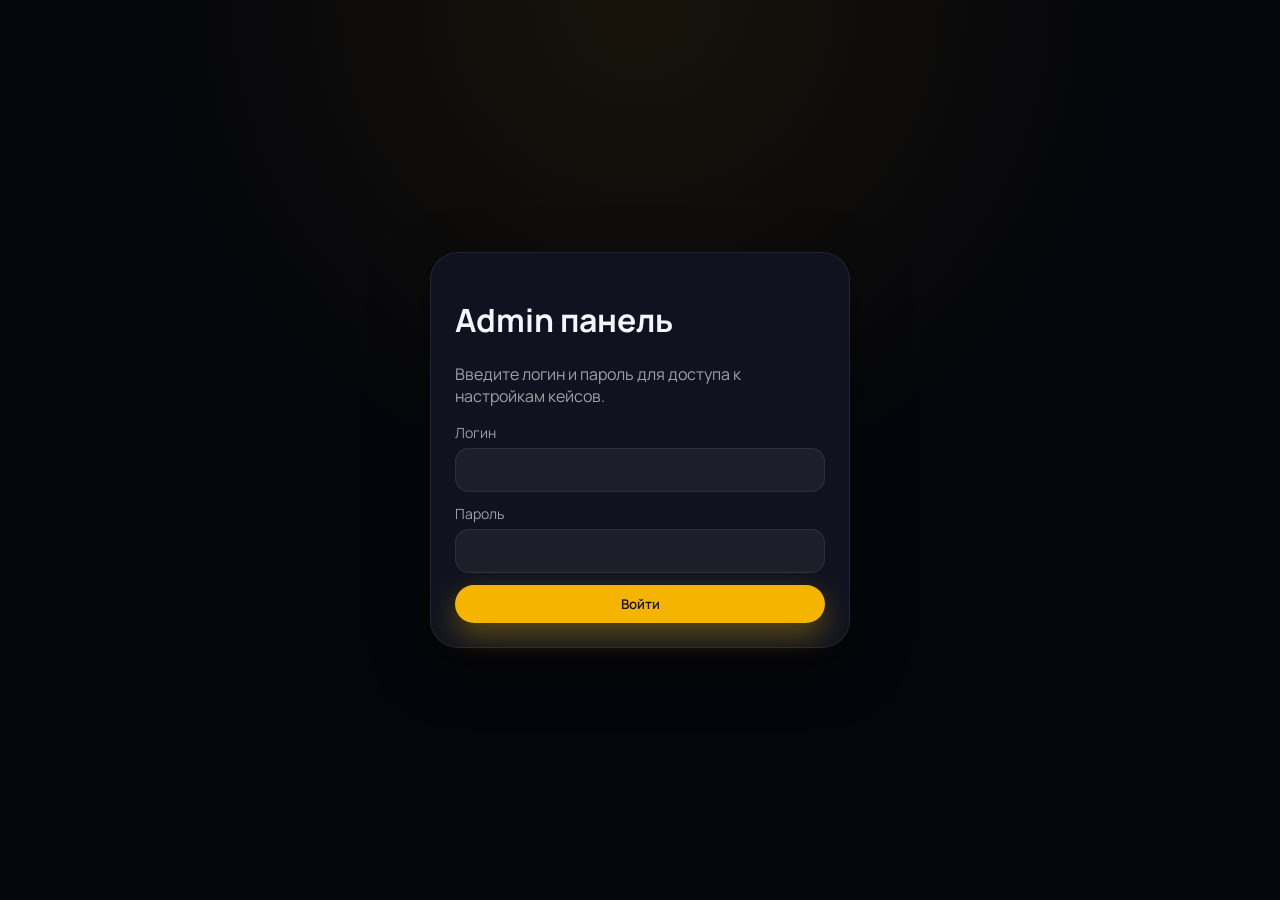
<file: admin.html>
<!DOCTYPE html>
<html lang="ru">
<head>
  <meta charset="UTF-8" />
  <meta name="viewport" content="width=device-width, initial-scale=1.0" />
  <title>SkinHouse — Admin</title>
  <link rel="preconnect" href="https://fonts.googleapis.com">
  <link rel="preconnect" href="https://fonts.gstatic.com" crossorigin>
  <link href="https://fonts.googleapis.com/css2?family=Manrope:wght@400;500;600;700&display=swap" rel="stylesheet">
  <link rel="stylesheet" href="styles.css" />
</head>
<body data-page="admin">
  <div class="admin-shell">
    <div class="admin-card" id="adminLogin">
      <h1>Admin панель</h1>
      <p class="muted">Введите логин и пароль для доступа к настройкам кейсов.</p>
      <form id="adminLoginForm" class="modal-form">
        <label>Логин<input type="text" id="adminLoginInput" required /></label>
        <label>Пароль<input type="password" id="adminPasswordInput" required /></label>
        <button class="btn primary" type="submit">Войти</button>
      </form>
    </div>

    <div class="admin-dashboard hidden" id="adminDashboard">
      <header>
        <div>
          <h1>Управление кейсами</h1>
          <p class="muted">Настраивайте шансы, цены и состав дропа. Изменения сразу применяются на сайте.</p>
        </div>
        <div class="admin-actions">
          <button class="btn ghost" id="refreshCatalog">Обновить цены из каталога</button>
          <button class="btn secondary" id="adminLogout">Выйти</button>
        </div>
      </header>

      <section class="admin-grid">
        <aside>
          <label>Выберите кейс
            <select id="adminCaseSelect"></select>
          </label>
          <label>Название<input type="text" id="adminCaseName" /></label>
          <label>Цена<input type="number" id="adminCasePrice" min="1" step="1" /></label>
          <label>XP за открытие<input type="number" id="adminCaseXp" min="1" step="1" /></label>
          <label>Частота выпадений
            <select id="adminCaseFrequency">
              <option value="balanced">Сбалансированный</option>
              <option value="fast">Частый</option>
              <option value="rare">Редкий</option>
            </select>
          </label>
          <label>Описание<textarea id="adminCaseDescription"></textarea></label>
          <button class="btn primary" id="saveCase">Сохранить изменения</button>
        </aside>
        <div class="admin-drops">
          <div class="admin-drops-head">
            <h3>Дроп кейса</h3>
            <button class="btn ghost" id="addDropBtn">Добавить скин</button>
          </div>
          <div class="admin-drop-list" id="adminDropList"></div>
        </div>
      </section>

      <section class="admin-catalog" id="catalogPanel">
        <header>
          <h3>Каталог CS2</h3>
          <input type="search" id="catalogSearch" placeholder="Поиск по оружию или названию" />
        </header>
        <div class="catalog-grid" id="catalogGrid"></div>
      </section>
    </div>
  </div>

  <div class="toast-container" id="toastContainer"></div>
  <script src="script.js"></script>
</body>
</html>
</file>
<file: styles.css>
:root {
  --bg: #05060b;
  --card: #10131f;
  --card-muted: #0d1018;
  --border: rgba(255, 255, 255, 0.08);
  --text: #f5f5ff;
  --muted: rgba(255, 255, 255, 0.6);
  --primary: #f4b400;
  --primary-dark: #d99a00;
  --accent: #6c63ff;
  --success: #32d296;
  --error: #ff5f6d;
  --shadow: 0 20px 60px rgba(0, 0, 0, 0.35);
}

* {
  box-sizing: border-box;
}

body {
  margin: 0;
  font-family: 'Manrope', 'Inter', sans-serif;
  background: radial-gradient(circle at top, rgba(108, 99, 255, 0.15), transparent 45%), var(--bg);
  color: var(--text);
  min-height: 100vh;
}

.muted {
  color: var(--muted);
}

a {
  color: inherit;
  text-decoration: none;
}

img {
  max-width: 100%;
  display: block;
}

.app-shell {
  width: min(1200px, 100% - 40px);
  margin: 0 auto;
  padding: 32px 0 64px;
}

.app-header {
  display: flex;
  align-items: center;
  justify-content: space-between;
  gap: 24px;
  padding: 16px 0 32px;
}

.logo {
  font-weight: 700;
  font-size: 20px;
  letter-spacing: 0.12em;
}

.eyebrow {
  text-transform: uppercase;
  letter-spacing: 0.3em;
  font-size: 12px;
  color: var(--muted);
}

.logo span {
  color: var(--primary);
}

.main-nav {
  display: flex;
  gap: 12px;
  flex: 1;
}

.main-nav a {
  padding: 10px 14px;
  border-radius: 999px;
  font-weight: 500;
  color: var(--muted);
  transition: background 0.2s;
}

.main-nav a.active,
.main-nav a:hover {
  color: var(--text);
  background: rgba(255, 255, 255, 0.08);
}

.header-actions {
  display: flex;
  align-items: center;
  gap: 12px;
}

.balance-chip {
  display: flex;
  align-items: center;
  gap: 12px;
  padding: 10px 16px;
  border-radius: 999px;
  background: rgba(255, 255, 255, 0.05);
  border: 1px solid var(--border);
}

.balance-chip strong {
  font-size: 16px;
}

.btn {
  border: none;
  border-radius: 999px;
  padding: 10px 20px;
  font-weight: 600;
  cursor: pointer;
  font-family: inherit;
  transition: transform 0.2s, box-shadow 0.2s;
}

.btn.primary {
  background: var(--primary);
  color: #111;
  box-shadow: 0 12px 30px rgba(244, 180, 0, 0.35);
}

.btn.primary:hover {
  background: var(--primary-dark);
}

.btn.secondary {
  background: rgba(255, 255, 255, 0.12);
  color: var(--text);
}

.btn.ghost {
  background: transparent;
  color: var(--text);
  border: 1px solid var(--border);
}

.btn:disabled {
  opacity: 0.4;
  pointer-events: none;
}

.hidden {
  display: none !important;
}

.icon-btn {
  border: none;
  width: 44px;
  height: 44px;
  border-radius: 50%;
  background: rgba(255, 255, 255, 0.08);
  color: var(--text);
  font-size: 20px;
  cursor: pointer;
  display: grid;
  place-items: center;
}

.icon-logout::before {
  content: '\21aa';
}

.user-chip {
  display: flex;
  align-items: center;
  gap: 10px;
  padding: 6px 14px;
  border-radius: 999px;
  border: 1px solid var(--border);
  background: rgba(255, 255, 255, 0.04);
  cursor: pointer;
}

.user-chip img {
  width: 36px;
  height: 36px;
  border-radius: 50%;
}

.hero {
  display: grid;
  grid-template-columns: repeat(auto-fit, minmax(260px, 1fr));
  gap: 32px;
  padding: 32px 0 48px;
}

.hero.compact {
  grid-template-columns: 1fr;
}

.hero-card,
.panel,
.case-grid-wrapper,
.live-feed-panel,
.profile-hero,
.inventory-panel,
.upgrade-panel,
.drop-panel,
.admin-card,
.admin-dashboard header,
.admin-grid,
.admin-catalog {
  background: var(--card);
  border: 1px solid var(--border);
  border-radius: 28px;
  padding: 24px;
  box-shadow: var(--shadow);
}

.hero-card .progress {
  width: 100%;
  height: 12px;
  background: rgba(255, 255, 255, 0.08);
  border-radius: 999px;
  overflow: hidden;
}

.progress span {
  display: block;
  height: 100%;
  background: var(--primary);
  border-radius: inherit;
  transition: width 0.4s ease;
}

.hero-stats {
  display: grid;
  grid-template-columns: repeat(3, minmax(0, 1fr));
  gap: 12px;
}

.section-head {
  display: flex;
  align-items: center;
  justify-content: space-between;
  gap: 16px;
}

.filters,
.inventory-tabs,
.modal-tabs {
  display: flex;
  gap: 8px;
  flex-wrap: wrap;
}

.chip {
  padding: 8px 18px;
  border-radius: 999px;
  border: 1px solid var(--border);
  background: transparent;
  color: var(--muted);
  cursor: pointer;
  font-weight: 600;
}

.chip.active,
.chip:hover {
  background: rgba(255, 255, 255, 0.08);
  color: var(--text);
}

.case-grid {
  display: grid;
  grid-template-columns: repeat(auto-fit, minmax(280px, 1fr));
  gap: 20px;
  margin-top: 24px;
}

.case-card {
  display: flex;
  flex-direction: column;
  gap: 12px;
  background: var(--card-muted);
  border-radius: 24px;
  padding: 18px;
  border: 1px solid var(--border);
  overflow: hidden;
}

.case-card img {
  width: 100%;
  height: 180px;
  object-fit: cover;
  border-radius: 20px;
}

.case-meta-line {
  display: flex;
  justify-content: space-between;
  color: var(--muted);
}

.case-actions {
  display: flex;
  gap: 10px;
}

.live-feed {
  display: flex;
  flex-direction: column;
  gap: 12px;
  max-height: 320px;
  overflow: auto;
  margin-top: 16px;
}

.live-row {
  display: flex;
  align-items: center;
  gap: 14px;
  padding: 12px 16px;
  border-radius: 18px;
  background: rgba(255, 255, 255, 0.03);
  border: 1px solid var(--border);
}

.live-row img {
  width: 64px;
  height: 32px;
  object-fit: cover;
  border-radius: 8px;
}

.rarity-consumer { border-left: 4px solid #9da3af; }
.rarity-industrial { border-left: 4px solid #4cc3ff; }
.rarity-milspec { border-left: 4px solid #4d7cfe; }
.rarity-restricted { border-left: 4px solid #936bff; }
.rarity-classified { border-left: 4px solid #ea4c89; }
.rarity-covert { border-left: 4px solid #f39c12; }
.rarity-extraordinary { border-left: 4px solid #ff5454; }

footer {
  margin-top: 48px;
  display: flex;
  justify-content: space-between;
  color: var(--muted);
}

footer a {
  color: var(--muted);
}

.modal,
.case-spinner {
  position: fixed;
  inset: 0;
  background: rgba(0, 0, 0, 0.65);
  backdrop-filter: blur(12px);
  display: grid;
  place-items: center;
  z-index: 99;
}

.modal[aria-hidden='true'],
.case-spinner[aria-hidden='true'] {
  visibility: hidden;
  opacity: 0;
  pointer-events: none;
}

.modal-content,
.spinner-content {
  background: var(--card);
  border-radius: 28px;
  padding: 32px;
  width: min(520px, 90vw);
  position: relative;
}

.modal-content.large {
  width: min(680px, 95vw);
}

.modal-close {
  position: absolute;
  top: 18px;
  right: 18px;
  border: none;
  background: rgba(255, 255, 255, 0.05);
  width: 36px;
  height: 36px;
  border-radius: 50%;
  color: var(--text);
  font-size: 20px;
  cursor: pointer;
}

.modal-form {
  display: flex;
  flex-direction: column;
  gap: 12px;
  margin-top: 16px;
}

.modal-form label {
  font-size: 14px;
  color: var(--muted);
  display: flex;
  flex-direction: column;
  gap: 6px;
}

.modal-form input,
.modal-form select,
.modal-form textarea {
  padding: 12px 14px;
  border-radius: 14px;
  border: 1px solid var(--border);
  background: rgba(255, 255, 255, 0.05);
  color: var(--text);
  font-family: inherit;
}

input[type='search'] {
  padding: 12px 16px;
  border-radius: 16px;
  border: 1px solid var(--border);
  background: rgba(255, 255, 255, 0.04);
  color: var(--text);
  font-family: inherit;
}

input[type='search']::placeholder {
  color: var(--muted);
}

.account-list {
  margin-top: 20px;
  max-height: 260px;
  overflow: auto;
  display: flex;
  flex-direction: column;
  gap: 8px;
}

.account-row {
  display: flex;
  align-items: center;
  justify-content: space-between;
  padding: 12px 14px;
  border-radius: 18px;
  border: 1px solid transparent;
  background: rgba(255, 255, 255, 0.04);
  color: var(--text);
  cursor: pointer;
  gap: 12px;
}

.account-row.active {
  border-color: var(--primary);
}

.account-row img {
  width: 42px;
  height: 42px;
  border-radius: 50%;
}

.toast-container {
  position: fixed;
  right: 24px;
  bottom: 24px;
  display: flex;
  flex-direction: column;
  gap: 12px;
  z-index: 200;
}

.toast {
  padding: 14px 20px;
  border-radius: 18px;
  background: rgba(255, 255, 255, 0.1);
  backdrop-filter: blur(14px);
  border: 1px solid transparent;
  opacity: 0;
  transform: translateY(20px);
  transition: all 0.3s ease;
}

.toast.show {
  opacity: 1;
  transform: translateY(0);
}

.toast.success { border-color: var(--success); }
.toast.error { border-color: var(--error); }

.case-spinner .spinner-content {
  width: min(900px, 95vw);
}

.spinner-track-wrapper {
  position: relative;
  overflow: hidden;
  border-radius: 24px;
  border: 1px solid var(--border);
  background: rgba(255, 255, 255, 0.02);
  margin-bottom: 24px;
}

.spinner-track {
  display: flex;
  gap: 4px;
  padding: 18px;
  will-change: transform;
}

.spinner-item {
  width: 160px;
  height: 110px;
  border-radius: 18px;
  border: 1px solid var(--border);
  padding: 12px;
  background: rgba(255, 255, 255, 0.04);
  display: flex;
  flex-direction: column;
  gap: 6px;
}

.spinner-item img {
  width: 100%;
  height: 50px;
  object-fit: cover;
  border-radius: 12px;
}

.spinner-pointer {
  position: absolute;
  top: 50%;
  left: 50%;
  transform: translate(-50%, -50%);
  width: 4px;
  height: 100%;
  background: var(--primary);
  box-shadow: 0 0 20px rgba(244, 180, 0, 0.6);
}

.spinner-result {
  text-align: center;
}

.spinner-result button {
  margin-top: 14px;
}

.profile-hero {
  display: flex;
  justify-content: space-between;
  align-items: flex-start;
  gap: 20px;
}

.profile-actions {
  display: flex;
  gap: 12px;
}

.profile-stats {
  display: grid;
  grid-template-columns: repeat(auto-fit, minmax(120px, 1fr));
  gap: 12px;
  margin-top: 12px;
}

.profile-stats div {
  background: rgba(255, 255, 255, 0.04);
  padding: 12px;
  border-radius: 16px;
}

.inventory-grid {
  margin-top: 16px;
  display: grid;
  grid-template-columns: repeat(auto-fit, minmax(240px, 1fr));
  gap: 14px;
}

.skin-card {
  display: flex;
  flex-direction: column;
  gap: 10px;
  padding: 14px;
  border-radius: 18px;
  border: 1px solid var(--border);
  background: rgba(255, 255, 255, 0.03);
}

.skin-card img {
  width: 100%;
  height: 110px;
  object-fit: cover;
  border-radius: 14px;
}

.upgrade-panel {
  display: grid;
  grid-template-columns: 2fr 2fr 1.5fr;
  gap: 16px;
}

.upgrade-inventory,
.upgrade-pool {
  display: flex;
  flex-direction: column;
  gap: 12px;
  max-height: 560px;
  overflow: auto;
}

.skin-chip {
  display: flex;
  align-items: center;
  gap: 12px;
  padding: 10px 12px;
  border-radius: 16px;
  border: 1px solid var(--border);
  background: rgba(255, 255, 255, 0.03);
  color: inherit;
  cursor: pointer;
}

.wheel {
  margin-top: 16px;
  height: 160px;
  border-radius: 24px;
  border: 2px dashed rgba(255, 255, 255, 0.1);
  display: grid;
  place-items: center;
  color: var(--muted);
}

.upgrade-status.success { color: var(--success); }
.upgrade-status.fail { color: var(--error); }

.drop-grid {
  display: grid;
  grid-template-columns: repeat(auto-fit, minmax(260px, 1fr));
  gap: 16px;
  margin-top: 24px;
}

.drop-card {
  display: flex;
  align-items: center;
  gap: 12px;
  padding: 12px;
  border-radius: 18px;
  border: 1px solid var(--border);
  background: rgba(255, 255, 255, 0.03);
}

.drop-card img {
  width: 90px;
  height: 50px;
  object-fit: cover;
  border-radius: 12px;
}

.case-hero {
  display: grid;
  grid-template-columns: repeat(auto-fit, minmax(260px, 1fr));
  gap: 20px;
  margin-bottom: 24px;
}

.case-meta {
  display: flex;
  flex-wrap: wrap;
  gap: 12px;
  margin: 18px 0;
}

.case-meta div {
  background: rgba(255, 255, 255, 0.04);
  padding: 12px 16px;
  border-radius: 16px;
}

.case-preview img {
  width: 100%;
  height: 280px;
  object-fit: cover;
  border-radius: 24px;
}

.giveaway-grid {
  display: grid;
  grid-template-columns: repeat(auto-fit, minmax(240px, 1fr));
  gap: 16px;
}

.giveaway-card {
  padding: 18px;
  border-radius: 22px;
  border: 1px solid var(--border);
  background: rgba(255, 255, 255, 0.03);
}

.giveaway-log {
  margin-top: 24px;
  padding: 18px;
  border-radius: 22px;
  border: 1px dashed var(--border);
  color: var(--muted);
}

.leaderboard-panel {
  display: grid;
  grid-template-columns: 3fr 1fr;
  gap: 16px;
}

.leaderboard-row {
  display: flex;
  align-items: center;
  justify-content: space-between;
  padding: 12px 14px;
  border-bottom: 1px solid var(--border);
}

.leaderboard-row:nth-child(odd) {
  background: rgba(255, 255, 255, 0.02);
}

.leaderboard-side {
  display: flex;
  flex-direction: column;
  gap: 16px;
}

.stat-card {
  padding: 18px;
  border-radius: 18px;
  background: rgba(255, 255, 255, 0.04);
}

.admin-shell {
  min-height: 100vh;
  display: grid;
  place-items: center;
  padding: 40px 20px;
  background: radial-gradient(circle at top, rgba(244, 180, 0, 0.08), transparent 45%), var(--bg);
}

.admin-card {
  width: min(420px, 95vw);
}

.admin-dashboard {
  width: min(1280px, 95vw);
  display: flex;
  flex-direction: column;
  gap: 24px;
}

.admin-grid {
  display: grid;
  grid-template-columns: 1fr 2fr;
  gap: 20px;
}

.admin-grid aside {
  display: flex;
  flex-direction: column;
  gap: 12px;
}

.admin-grid textarea {
  min-height: 120px;
}

.admin-drop-list {
  display: flex;
  flex-direction: column;
  gap: 12px;
  max-height: 420px;
  overflow: auto;
}

.admin-drop-row {
  display: grid;
  grid-template-columns: 2fr 120px 40px;
  gap: 10px;
  align-items: center;
  padding: 12px;
  border-radius: 16px;
  border: 1px solid var(--border);
  background: rgba(255, 255, 255, 0.03);
}

.admin-drop-row input {
  width: 100%;
  padding: 8px;
  border-radius: 12px;
  border: 1px solid var(--border);
  background: rgba(255, 255, 255, 0.04);
  color: var(--text);
}

.catalog-grid {
  display: grid;
  grid-template-columns: repeat(auto-fit, minmax(220px, 1fr));
  gap: 12px;
  max-height: 400px;
  overflow: auto;
}

.catalog-card {
  border: 1px solid var(--border);
  border-radius: 16px;
  padding: 12px;
  background: rgba(255, 255, 255, 0.02);
  display: flex;
  align-items: center;
  gap: 10px;
  color: inherit;
  cursor: pointer;
}

.catalog-card[data-catalog-selected='true'] {
  border-color: var(--primary);
  box-shadow: 0 0 20px rgba(244, 180, 0, 0.3);
}

.catalog-card img {
  width: 64px;
  height: 36px;
  object-fit: cover;
  border-radius: 12px;
}

@media (max-width: 900px) {
  .app-header {
    flex-direction: column;
    align-items: flex-start;
  }
  .main-nav {
    flex-wrap: wrap;
  }
  .leaderboard-panel,
  .upgrade-panel,
  .admin-grid {
    grid-template-columns: 1fr;
  }
}
</file>
